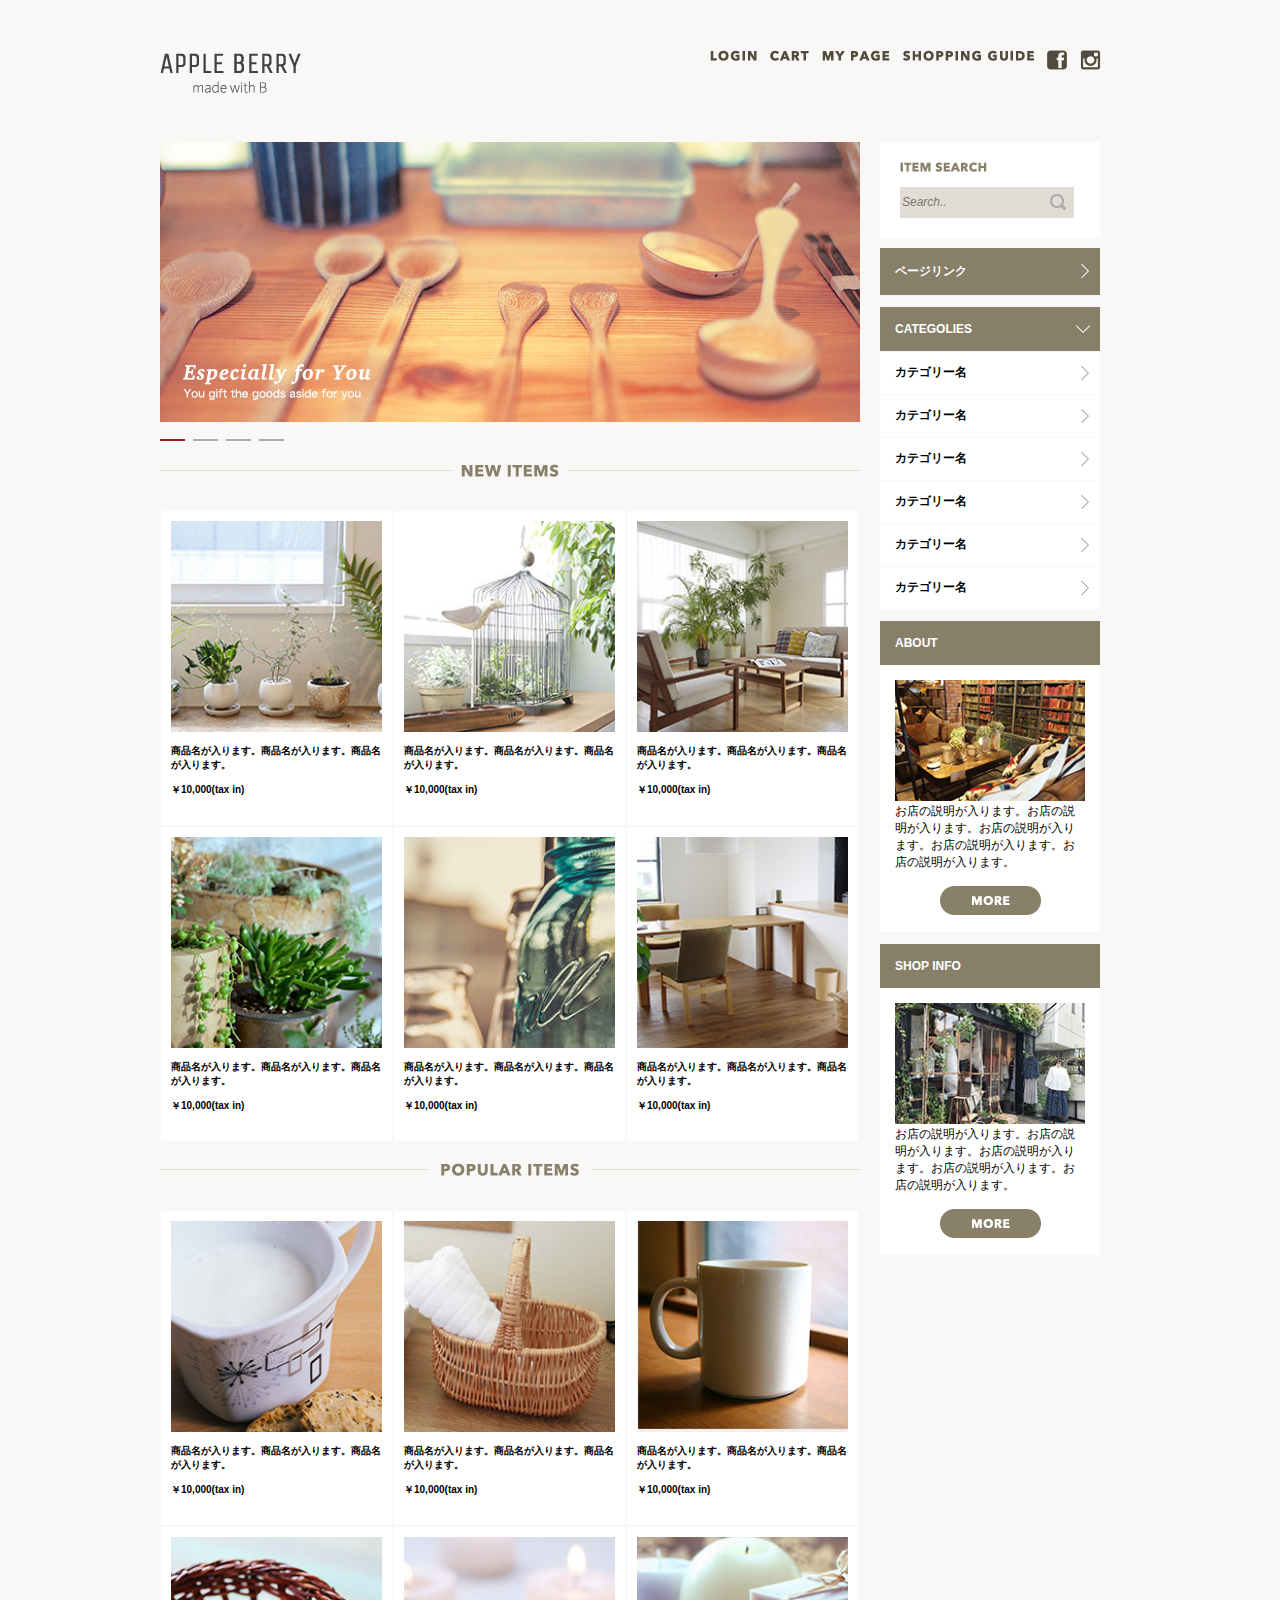
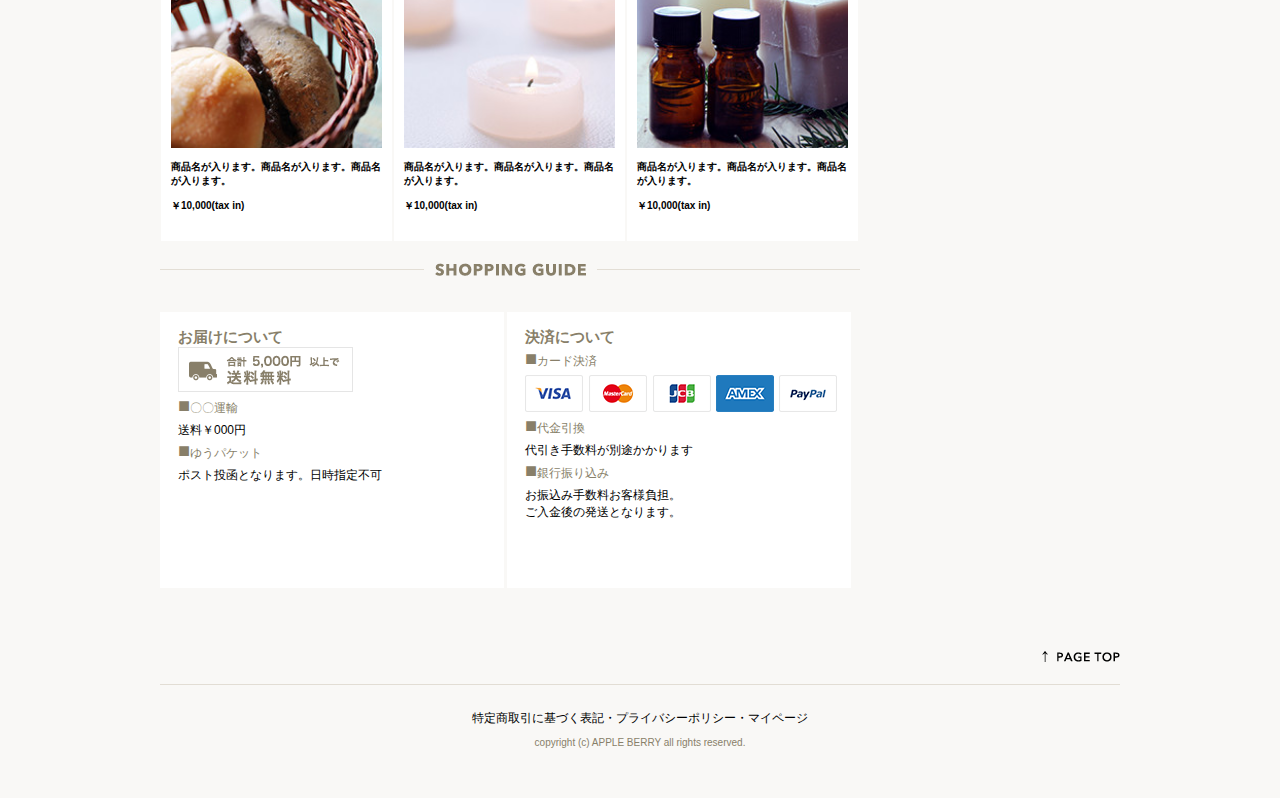
<file: index.html>
<!DOCTYPE html>
<html lang="ja">
<head>

  <!-- Basic Page Needs
  –––––––––––––––––––––––––––––––––––––––––––––––––– -->
  <meta charset="utf-8">
  <title>shopping-site</title>
  <meta name="description" content="">
  <meta name="author" content="">
  
  <!-- Mobile Specific Metas
  –––––––––––––––––––––––––––––––––––––––––––––––––– -->
  <meta name="viewport" content="width=device-width, initial-scale=1">
   <!-- CSS
  –––––––––––––––––––––––––––––––––––––––––––––––––– -->
  <link rel="stylesheet" href="css/normalize.css">
  <link rel="stylesheet" href="css/shop.css">
  <!-- Favicon
  –––––––––––––––––––––––––––––––––––––––––––––––––– -->
  <link rel="icon" type="image/png" href="images/favicon.png">
  
  <!-- Owl Carousel CSS -->
        <link rel="stylesheet" href="owlcarousel/assets/owl.carousel.min.css">
        <link rel="stylesheet" href="owlcarousel/assets/owl.theme.default.min.css">
        <!-- jQuery -->
        <script type="text/javascript" src="https://ajax.googleapis.com/ajax/libs/jquery/1.10.2/jquery.min.js"></script>
        <!-- Owl Carousel JS -->
        <script src="owlcarousel/owl.carousel.min.js"></script>
        <!-- Owl Carouselを動作させるために追加 -->
        <script src="shop-carousel.js"></script>
         <script src="hamburger.js"></script>
</head>

<body>

   <header>
        <div id="header_in" class="clearfix">
            
          <div id="pc_logo">
                       <h1>
                           <a href="index.html"><img class="u-max-full-width" src="images/top/logo.png" alt="APPLE BERRY" srcset="images/top/logo@2x.png 2x" /></a>
                    </h1>
          </div><!-- pc_logo -->
          
          <div id="pc_navi">
                        <ul class="pc_navi_li">
                          <li class="navi_login"><a href="#"><img class="u-max-full-width" src="images/top/menu_login.png" alt="login" /></a></li>
                          <li class="navi_cart"><a href="#"><img class="u-max-full-width" src="images/top/menu_cart.png" alt="cart" /></a></li>
                          <li class="navi_my_page"><a href="#"><img class="u-max-full-width" src="images/top/menu_mypage.png" alt="mypage" /></a></li>
                          <li class="guide"><a href="#"><img class="u-max-full-width" src="images/top/menu_guide.png" alt="guide" /></a></li>
                          <li id="fb" class="facebook"><a href="#"><img class="u-max-full-width" src="images/top/facebook.png" alt="facebook" /></a></li>
                          <li id="it" class="insta"><a href="#"><img class="u-max-full-width" src="images/top/insta.png" alt="insta" /></a></li>
                        </ul>
                      </div><!--/pc_navi-->
                    
         <div id="sp_logo">
                  <div id="slogo">
                      <h1>  
                     <a href="#"><img id="sp_navi_btn" class="u-max-full-width" src="images/top/logo.png" alt="logo" srcset="images/top/logo@2x.png 2x" /></a>
                     </h1>
                   </div>                                      

                        <ul id="sp_navi" class="clearfix">
                          <li><a href="#"><img  class="u-max-full-width" src="images/top_sp/fb.png" alt="fb" srcset="images/top_sp/fb@2x.png 2x" /></a></li>
                          <li><a href="#"><img  class="u-max-full-width" src="images/top_sp/insta.png" alt="insta" srcset="images/top-sp/insta@2x.png 2x" /></a></li>
                          <li id="menu_icon"><a href="#"><img class="u-max-full-width" src="images/top_sp/menu_icon.png" alt="menu_icon" srcset="images/top-sp/menu_icon@2x.png 2x" /></a></li>
                        </ul>
                    
                      
                                <ul id="sp_navi_li">
                                  <li class="navi_login"><a href="#"><img class="u-max-full-width" src="images/top/menu_login.png" alt="login" /></a></li>
                                  <li class="navi_cart"><a href="#"><img class="u-max-full-width" src="images/top/menu_cart.png" alt="cart" /></a></li>
                                  <li class="navi_my_page"><a href="#"><img class="u-max-full-width" src="images/top/menu_mypage.png" alt="mypage" /></a></li>
                                  <li class="guide"><a href="#"><img class="u-max-full-width" src="images/top/menu_guide.png" alt="guide" /></a></li>
                                </ul>
          
                            </div><!-- /sp_logo-->
                            
                      
                      
        </div><!--#header_in--> 
        
   </header>
   
   
   
   
 <div id="one" class="clearfix">
 <div id="main">
                       <div class="owl-carousel owl-theme">
                                  <div><img  class="u-max-full-width" src="images/top/ca_banner.jpg" alt="ca_banner" /></div>
                                  <div><img  class="u-max-full-width" src="images/top/ca_banner.jpg" alt="ca_banner" /></div>
                                  <div><img  class="u-max-full-width" src="images/top/ca_banner.jpg" alt="ca_banner" /></div>
                                  <div><img  class="u-max-full-width" src="images/top/ca_banner.jpg" alt="ca_banner" /></div>
                        </div><!--owl-carousel owl-theme -->
                        
                        <div id="title_ni" class="title">
                          <div><img id="newitems" class="u-max-full-width" src="images/top/title_newitems.png" alt="newitems" /></div>
                        </div><!-- title_ni-->
                        
                        <div id="s_title_ni" class="title">
                          <div><img  class="u-max-full-width" src="images/top_sp/title_new_item.png" alt="logo" srcset="images/top_sp/title_new_item@2x.png 2x" /></div>
                        </div><!-- s_title_ni-->
                        
                        
                        
                        
<div id ="new_items" class="items">    
   <ul class="clearfix">
     <li><a href="#"><img  class="u-max-full-width item" src="images/top/item_01.jpg" alt="item_01"/></a><p>商品名が入ります。商品名が入ります。商品名が入ります。<br><br>￥10,000(tax in)</p></li>
     
     <li><a href="#"><img  class="u-max-full-width item" src="images/top/item_02.jpg" alt="item_02"/></a><p>商品名が入ります。商品名が入ります。商品名が入ります。<br><br>￥10,000(tax in)</p></li>
     
     <li><a href="#"><img  class="u-max-full-width item" src="images/top/item_03.jpg" alt="item_03"/></a><p>商品名が入ります。商品名が入ります。商品名が入ります。<br><br>￥10,000(tax in)</p></li>
     
     <li><a href="#"><img  class="u-max-full-width item" src="images/top/item_04.jpg" alt="item_04"/></a><p>商品名が入ります。商品名が入ります。商品名が入ります。<br><br>￥10,000(tax in)</p></li>
     
     <li><a href="#"><img  class="u-max-full-width item" src="images/top/item_05.jpg" alt="item_05"/></a><p>商品名が入ります。商品名が入ります。商品名が入ります。<br><br>￥10,000(tax in)</p></li>
     
     <li><a href="#"><img  class="u-max-full-width item" src="images/top/item_06.jpg" alt="item_06"/></a><p>商品名が入ります。商品名が入ります。商品名が入ります。<br><br>￥10,000(tax in)</p></li>
   </ul>
 </div><!-- #new_items .items -->
                         
                        <div id="title_pi" class="title">
                          <div><img id="popularitems" class="u-max-full-width" src="images/top/title_popular.png" alt="popularitems" /></div>
                        </div><!-- title_pi-->
                        
                        <div id="s_title_pi" class="title">
                          <div><img  class="u-max-full-width" src="images/top_sp/title_popular.png" alt="logo" srcset="images/top_sp/title_popular@2x.png 2x" /></div>
                        </div><!-- s_title_pi-->
                                       
                        <div  class="items">    
                           <ul class="clearfix">
                             <li><a href="#"><img class="u-max-full-width item" src="images/top/item_07.jpg" alt="item_07"/></a><p>商品名が入ります。商品名が入ります。商品名が入ります。<br><br>￥10,000(tax in)</p></li>
                             
                             <li><a href="#"><img class="u-max-full-width item" src="images/top/item_08.jpg" alt="item_08"/></a><p>商品名が入ります。商品名が入ります。商品名が入ります。<br><br>￥10,000(tax in)</p></li>
                             
                             <li><a href="#"><img class="u-max-full-width item" src="images/top/item_09.jpg" alt="item_09"/></a><p>商品名が入ります。商品名が入ります。商品名が入ります。<br><br>￥10,000(tax in)</p></li>
                             
                             <li><a href="#"><img class="u-max-full-width item" src="images/top/item_10.jpg" alt="item_10"/></a><p>商品名が入ります。商品名が入ります。商品名が入ります。<br><br>￥10,000(tax in)</p></li>
                             
                             <li><a href="#"><img class="u-max-full-width item" src="images/top/item_11.jpg" alt="item_11"/></a><p>商品名が入ります。商品名が入ります。商品名が入ります。<br><br>￥10,000(tax in)</p></li>
                             
                             <li><a href="#"><img class="u-max-full-width item" src="images/top/item_12.jpg" alt="item_12"/></a><p>商品名が入ります。商品名が入ります。商品名が入ります。<br><br>￥10,000(tax in)</p></li>
                           </ul>
                         </div><!-- #popularitems .items -->
                         
                         <div id="title_sg" class="title">
                          <div><img id="shopping-guide" class="u-max-full-width" src="images/top/title_guide.png" alt="shopping-guide" /></div>
                        </div><!-- title_sg-->
                        
                        <div id="s_title_sg" class="title">
                          <div><img  class="u-max-full-width" src="images/top_sp/title_guide.png" alt="logo" srcset="images/top_sp/title_guide@2x.png 2x" /></div>
                        </div><!-- s_title_pi-->
                                       
        <div class="sg">    
           <ul class="clearfix">
               <li class="otodoke">
                 <h2>お届けについて</h2>
                 <img id="car" class="u-max-full-width" src="images/top/otodoke_banner.png" alt="otodoke_banner"/>
                 
                 <p class="pt"><span class="square">■</span>〇〇運輸</p>
                 <p>送料￥000円</p>
                 <p class="pt"><span class="square">■</span>ゆうパケット</p>
                 <p>ポスト投函となります。日時指定不可</p>
                 </li>
                 
               <li class="kessai">
                   <h2>決済について</h2>
                   <p class="pt"><span class="square">■</span>カード決済</p>
                 <img class="u-max-full-width" src="images/top/cards.png" alt="cards"/>
                 <p class="pt"><span class="square">■</span>代金引換</p>
                 <p>代引き手数料が別途かかります</p>
                
                 <p class="pt"><span class="square">■</span>銀行振り込み<p>
                 <p>お振込み手数料お客様負担。<br>ご入金後の発送となります。</p>
                 </li>
           </ul>
         </div><!--.sg-->
 </div><!--#main-->
         
         
          <div id="pc_sidebar">
                          
                        <div id="search">
                            <img class="u-max-full-width" src="images/top/itemserch.png" alt="itemsearch"/>
                            
                            <form action="xxx.php" method="post">
                                <input type="search" name="q" placeholder="Search..">
                            </form>
                        </div><!-- #search -->

                        <div id="plink">
                            <a href="#">ページリンク</a>
                        </div>
                        
                        <div id="cgs">
                            <p>CATEGOLIES</p>
                        </div>
                             
                        <div class="cate">
                            <a href="list.html">カテゴリー名</a>
                            </div>
                        
                        
                            <div class="cate">
                            <a href="#">カテゴリー名</a>
                            </div>
                        
                        
                            <div class="cate">
                            <a href="#">カテゴリー名</a>
                            </div>
                      
                       
                            <div class="cate">
                            <a href="#">カテゴリー名</a>
                            </div>
                        
                       
                            <div class="cate">
                            <a href="#">カテゴリー名</a>
                            </div>
                         
                            <div class="cate">
                            <a href="#">カテゴリー名</a>
                            </div>
                        
                           
                            
                                        <div id="ab">
                                        <p>ABOUT</p>
                                        </div>
                            
                            <div id="about" class="clearfix">
                            <div id="ab_imag"><img class="u-max-full-width" src="images/top/about_img.jpg" alt="about_img"/></div>
                            
                            <div id="come"><p>お店の説明が入ります。お店の説明が入ります。お店の説明が入ります。お店の説明が入ります。お店の説明が入ります。</p>
                            <div id="more_1"><a href="#"><img class="u-max-full-width" src="images/top/more_btn.png" alt="more_btn"/></a>
                            </div>
                            </div>
                            </div>
                        
                        
                                       <div id="sinfo">
                                        <p>SHOP INFO</p>
                                        </div>
                            
                            <div id="s_info" class="clearfix">
                           <div id="info_imag"><img class="u-max-full-width" src="images/top/shopinfo_img.jpg" alt="shop_info"/></div>
                            <div id="comm"><p>お店の説明が入ります。お店の説明が入ります。お店の説明が入ります。お店の説明が入ります。お店の説明が入ります。</p>
                            <div id="more_2"><a href="#"><img class="u-max-full-width" src="images/top/more_btn.png" alt="more_btn"/></a>
                            </div>
                            </div>
                            </div>
                        
                          
                </div><!-- #pc_sidebar -->
                </div><!-- #one -->
                
 <footer>
                          <div class="f_ctr">
                              
                                    <div id="ptop"><a href="#"><img id="pagetop" class="u-max-full-width" src="images/top/pagetop.png" alt="pagetop"/></a></div>          
                                              
                                    <div id="fnavi" class="clearfix">
                                      <a href="#">特定商取引に基づく表記</a>・<a href="#">プライバシーポリシー</a>・<a href="#">マイページ</a>
                                      <p id="rights">copyright (c) APPLE BERRY all rights reserved.</p>
                                    </div><!-- #fnavi -->

                            
                          </div><!-- .f_ctr -->  
      
      
    </footer>
 </body>
</file>
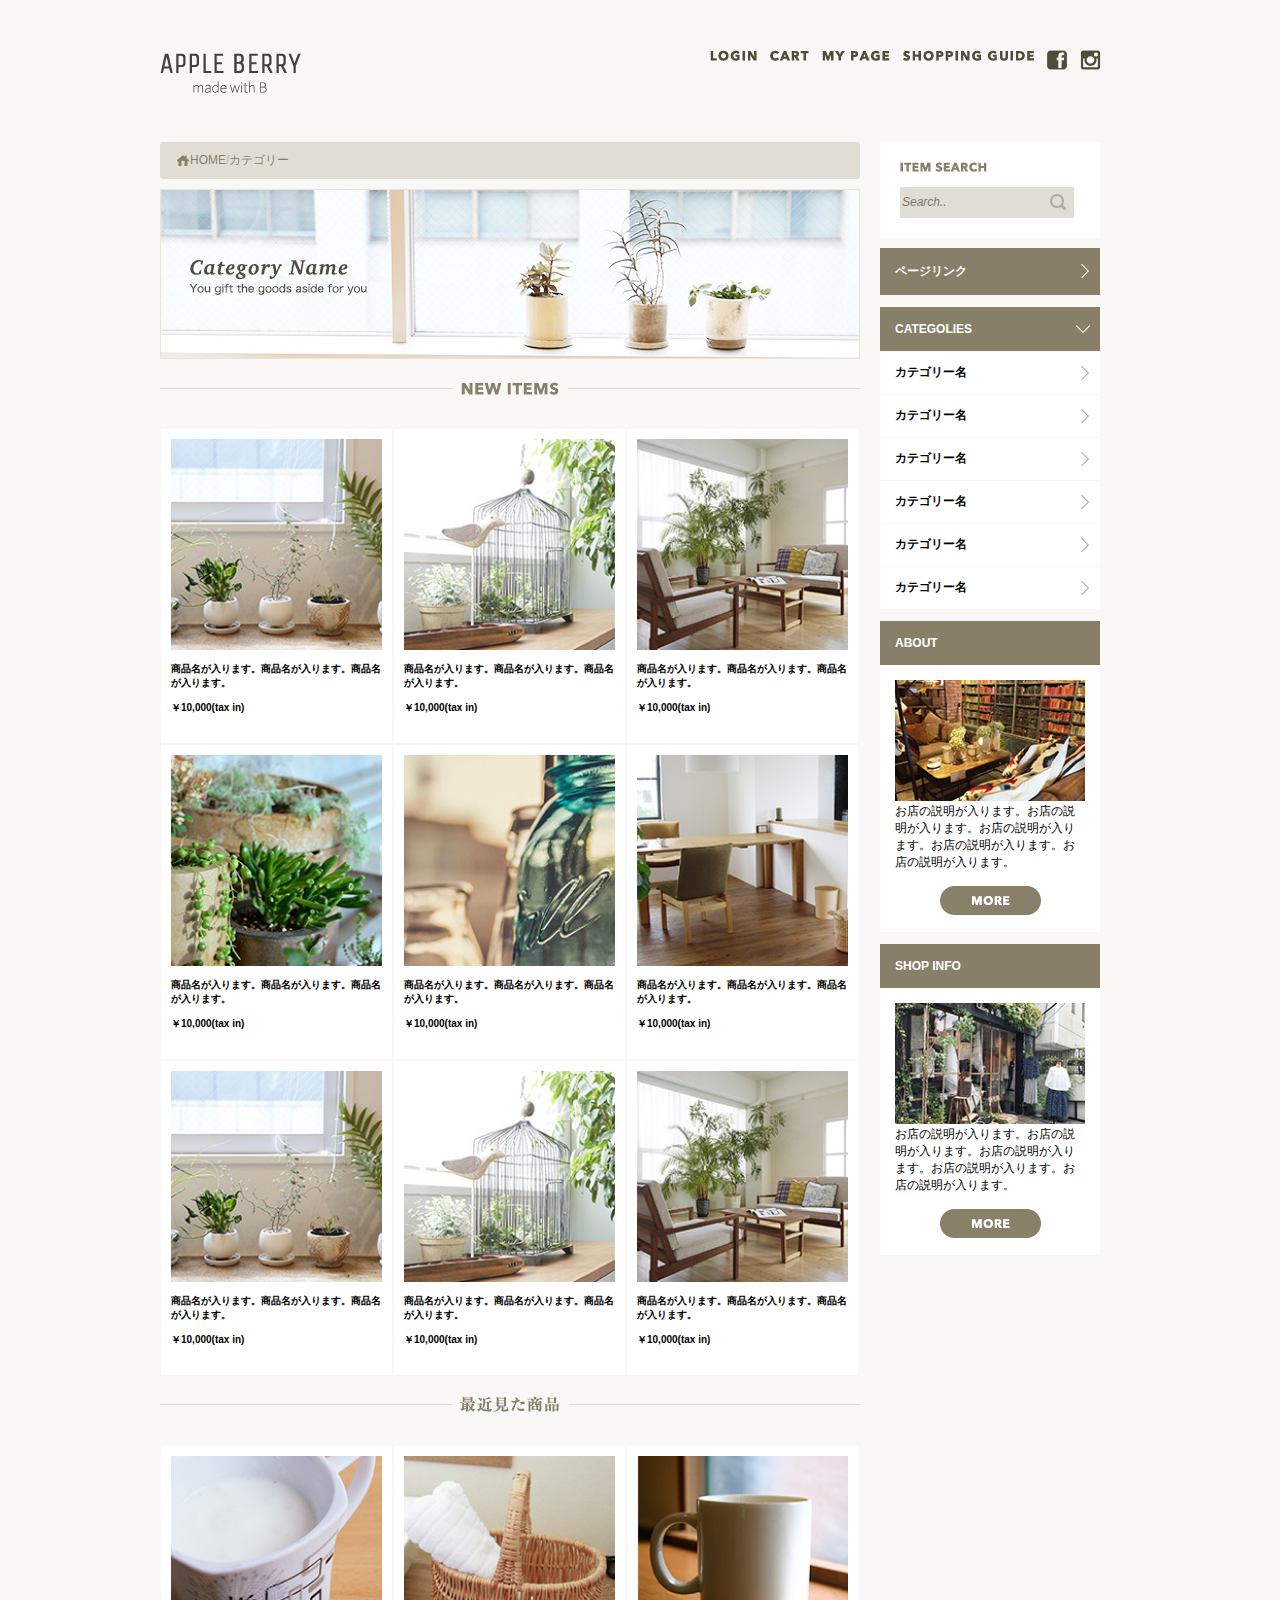
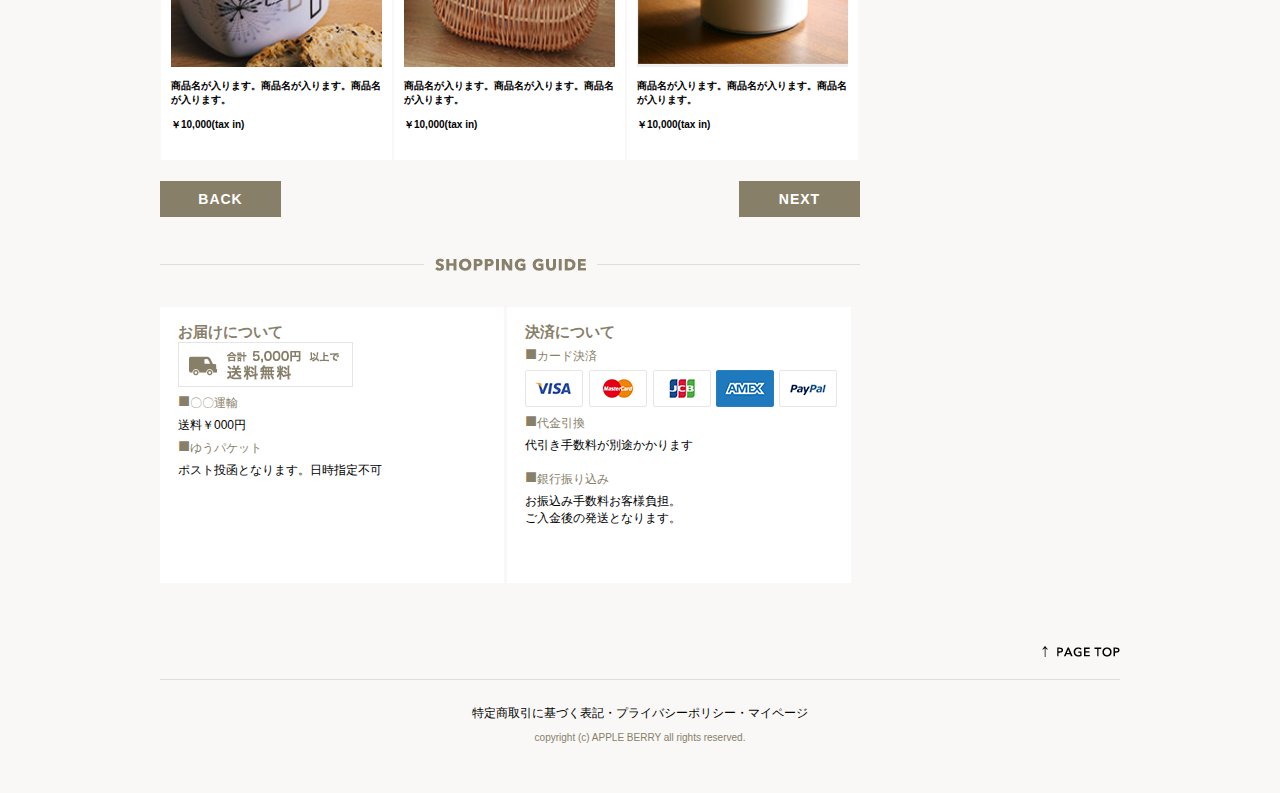
<file: list.html>
<!DOCTYPE html>
<html lang="ja">
<head>

  <!-- Basic Page Needs
  –––––––––––––––––––––––––––––––––––––––––––––––––– -->
  <meta charset="utf-8">
  <title>商品一覧</title>
  <meta name="description" content="">
  <meta name="author" content="">
  
  <!-- Mobile Specific Metas
  –––––––––––––––––––––––––––––––––––––––––––––––––– -->
  <meta name="viewport" content="width=device-width, initial-scale=1">
   <!-- CSS
  –––––––––––––––––––––––––––––––––––––––––––––––––– -->
  <link rel="stylesheet" href="css/normalize.css">
  <link rel="stylesheet" href="css/shop.css">
  <!-- Favicon
  –––––––––––––––––––––––––––––––––––––––––––––––––– -->
  <link rel="icon" type="image/png" href="images/favicon.png">
  
  
</head>

<body>

   <header>
        <div id="header_in" class="clearfix">
            
          <div id="pc_logo">
                       <h1>
                           <a href="index.html"><img class="u-max-full-width" src="images/top/logo.png" alt="APPLE BERRY" srcset="images/top/logo@2x.png 2x" /></a>
                    </h1>
          </div><!-- pc_logo -->
          
          <div id="pc_navi">
                        <ul class="pc_navi_li">
                          <li class="navi_login"><a href="#"><img class="u-max-full-width" src="images/top/menu_login.png" alt="login" /></a></li>
                          <li class="navi_cart"><a href="#"><img class="u-max-full-width" src="images/top/menu_cart.png" alt="cart" /></a></li>
                          <li class="navi_my_page"><a href="#"><img class="u-max-full-width" src="images/top/menu_mypage.png" alt="mypage" /></a></li>
                          <li class="guide"><a href="#"><img class="u-max-full-width" src="images/top/menu_guide.png" alt="guide" /></a></li>
                          <li id="fb" class="facebook"><a href="#"><img class="u-max-full-width" src="images/top/facebook.png" alt="facebook" /></a></li>
                          <li id="it" class="insta"><a href="#"><img class="u-max-full-width" src="images/top/insta.png" alt="insta" /></a></li>
                        </ul>
                      </div><!--/pc_navi-->
                    
         <div id="sp_logo">
                  <div id="slogo">
                      <h1>  
                     <a href="#"><img id="sp_navi_btn" class="u-max-full-width" src="images/top/logo.png" alt="logo" srcset="images/top/logo@2x.png 2x" /></a>
                     </h1>
                   </div>                                      

                        <ul id="sp_navi" class="clearfix">
                          <li><a href="#"><img src="images/top_sp/fb.png" alt="fb" srcset="images/top_sp/fb@2x.png 2x" /></a></li>
                          <li><a href="#"><img src="images/top_sp/insta.png" alt="insta" srcset="images/top-sp/insta@2x.png 2x" /></a></li>
                          <li id="menu_icon"><a href="#"><img src="images/top_sp/menu_icon.png" alt="menu_icon" srcset="images/top-sp/menu_icon@2x.png 2x" /></a></li>
                        </ul>
                    
                      
                                <ul id="sp_navi_li">
                                  <li class="navi_login"><a href="#"><img class="u-max-full-width" src="images/top/menu_login.png" alt="login" /></a></li>
                                  <li class="navi_cart"><a href="#"><img class="u-max-full-width" src="images/top/menu_cart.png" alt="cart" /></a></li>
                                  <li class="navi_my_page"><a href="#"><img class="u-max-full-width" src="images/top/menu_mypage.png" alt="mypage" /></a></li>
                                  <li class="guide"><a href="#"><img class="u-max-full-width" src="images/top/menu_guide.png" alt="guide" /></a></li>
                                </ul>
          
                            </div><!-- /sp_logo-->
                            
                      
                      
        </div><!--#header_in--> 
        
   </header>
   
   
   
   
 <div id="one" class="clearfix">
 <div id="main">
     
     <div class="breadcrumb">
         <a href="#">HOME</a>/<a href="#">カテゴリー</a>
     </div>
                       <div id="cate_image"><img  class="u-max-full-width item" src="images/list/cate_image.jpg" alt="cate_image"/></div>
                       <div id="cate_image_sp"><img  class="u-max-full-width item" src="images/list/cate_image_sp.jpg" alt="cate_image"/></div>
                       
                        <div id="title_ni" class="title">
                          <div><img id="newitems" class="u-max-full-width" src="images/top/title_newitems.png" alt="newitems" /></div>
                        </div><!-- title_ni-->
                        
                        <div id="s_title_ni" class="title">
                          <div><img  class="u-max-full-width" src="images/top_sp/title_new_item.png" alt="logo" srcset="images/top_sp/title_new_item@2x.png 2x" /></div>
                        </div><!-- s_title_ni-->
                        
                        
                        
                        
<div id ="new_items" class="items">    
   <ul class="clearfix">
     <li><a href="products.html"><img  class="u-max-full-width item" src="images/top/item_01.jpg" alt="item_01"/></a><p>商品名が入ります。商品名が入ります。商品名が入ります。<br><br>￥10,000(tax in)</p></li>
     
     <li><a href="#"><img  class="u-max-full-width item" src="images/top/item_02.jpg" alt="item_02"/></a><p>商品名が入ります。商品名が入ります。商品名が入ります。<br><br>￥10,000(tax in)</p></li>
     
     <li><a href="#"><img  class="u-max-full-width item" src="images/top/item_03.jpg" alt="item_03"/></a><p>商品名が入ります。商品名が入ります。商品名が入ります。<br><br>￥10,000(tax in)</p></li>
     
     <li><a href="#"><img  class="u-max-full-width item" src="images/top/item_04.jpg" alt="item_04"/></a><p>商品名が入ります。商品名が入ります。商品名が入ります。<br><br>￥10,000(tax in)</p></li>
     
     <li><a href="#"><img  class="u-max-full-width item" src="images/top/item_05.jpg" alt="item_05"/></a><p>商品名が入ります。商品名が入ります。商品名が入ります。<br><br>￥10,000(tax in)</p></li>
     
     <li><a href="#"><img  class="u-max-full-width item" src="images/top/item_06.jpg" alt="item_06"/></a><p>商品名が入ります。商品名が入ります。商品名が入ります。<br><br>￥10,000(tax in)</p></li>
     
     <li><a href="#"><img  class="u-max-full-width item" src="images/top/item_01.jpg" alt="item_01"/></a><p>商品名が入ります。商品名が入ります。商品名が入ります。<br><br>￥10,000(tax in)</p></li>
     
     <li><a href="#"><img  class="u-max-full-width item" src="images/top/item_02.jpg" alt="item_02"/></a><p>商品名が入ります。商品名が入ります。商品名が入ります。<br><br>￥10,000(tax in)</p></li>
     
     <li><a href="#"><img  class="u-max-full-width item" src="images/top/item_03.jpg" alt="item_03"/></a><p>商品名が入ります。商品名が入ります。商品名が入ります。<br><br>￥10,000(tax in)</p></li>
   </ul>
 </div><!-- #new_items .items -->
 
 
                         <div id="sp_title_recent"><img src="images/list/title_recent_pro.png" alt="最近見た商品" srcset="images/list/title_recent_pro@2x.png 2x"></div>
                        <div id="title_recent" class="title">
                          <div><img id="recent_pro" class="u-max-full-width" src="images/list/recent_pro_pc.png" alt="最近見た商品" /></div>
                        </div><!-- title_recent-->
                        
                        
                                       
                        <div  class="items">    
                           <ul class="clearfix">
                             <li><a href="#"><img class="u-max-full-width item" src="images/top/item_07.jpg" alt="item_07"/></a><p>商品名が入ります。商品名が入ります。商品名が入ります。<br><br>￥10,000(tax in)</p></li>
                             
                             <li><a href="#"><img class="u-max-full-width item" src="images/top/item_08.jpg" alt="item_08"/></a><p>商品名が入ります。商品名が入ります。商品名が入ります。<br><br>￥10,000(tax in)</p></li>
                             
                             <li><a href="#"><img class="u-max-full-width item" src="images/top/item_09.jpg" alt="item_09"/></a><p>商品名が入ります。商品名が入ります。商品名が入ります。<br><br>￥10,000(tax in)</p></li>
                             
                           </ul>
                         </div><!-- #popularitems .items -->
                         
        <div class="pagenavi clearfix">
            <ul>
                <li class="back_btn">
                    <a href="#">BACK</a>
                </li>
                <li class="next_btn">
                    <a href="#">NEXT</a>
                </li>
            </ul>
        </div>      
                         
                         <div id="title_sg" class="title">
                          <div><img id="shopping-guide" class="u-max-full-width" src="images/top/title_guide.png" alt="shopping-guide" /></div>
                        </div><!-- title_sg-->
                        
                        <div id="s_title_sg" class="title">
                          <div><img  class="u-max-full-width" src="images/top_sp/title_guide.png" alt="logo" srcset="images/top_sp/title_guide@2x.png 2x" /></div>
                        </div><!-- s_title_pi-->
                        
                        
                  
                                       
        <div class="sg">    
           <ul class="clearfix">
               <li class="otodoke">
                 <h2>お届けについて</h2>
                 <img id="car" class="u-max-full-width" src="images/top/otodoke_banner.png" alt="otodoke_banner"/>
                 <br>
                 <p class="pt"><span class="square">■</span>〇〇運輸</p>
                 <p>送料￥000円</p>
                 <p class="pt"><span class="square">■</span>ゆうパケット</p>
                 <p>ポスト投函となります。日時指定不可</p>
                 </li>
                 
               <li class="kessai">
                   <h2>決済について</h2>
                   <p class="pt"><span class="square">■</span>カード決済</p>
                 <img class="u-max-full-width" src="images/top/cards.png" alt="cards"/>
                 <p class="pt"><span class="square">■</span>代金引換</p>
                 <p>代引き手数料が別途かかります</p>
                 <br>
                 <p class="pt"><span class="square">■</span>銀行振り込み<p>
                 <p>お振込み手数料お客様負担。<br>ご入金後の発送となります。</p>
                 </li>
           </ul>
         </div><!--.sg-->
 </div><!--#main-->
         
         
          <div id="pc_sidebar">
                          
                        <div id="search">
                            <img class="u-max-full-width" src="images/top/itemserch.png" alt="itemsearch"/>
                            
                            <form action="xxx.php" method="post">
                                <input type="search" name="q" placeholder="Search..">
                            </form>
                        </div><!-- #search -->

                        <div id="plink">
                            <a href="#">ページリンク</a>
                        </div>
                        
                        <div id="cgs">
                            <p>CATEGOLIES</p>
                        </div>
                             
                        <div class="cate">
                            <a href="#">カテゴリー名</a>
                            </div>
                        
                        
                            <div class="cate">
                            <a href="#">カテゴリー名</a>
                            </div>
                        
                        
                            <div class="cate">
                            <a href="#">カテゴリー名</a>
                            </div>
                      
                       
                            <div class="cate">
                            <a href="#">カテゴリー名</a>
                            </div>
                        
                       
                            <div class="cate">
                            <a href="#">カテゴリー名</a>
                            </div>
                         
                            <div class="cate">
                            <a href="#">カテゴリー名</a>
                            </div>
                        
                           
                            
                                        <div id="ab">
                                        <p>ABOUT</p>
                                        </div>
                            
                            <div id="about" class="clearfix">
                            <div id="ab_imag"><img class="u-max-full-width" src="images/top/about_img.jpg" alt="about_img"/></div>
                            
                            <div id="come"><p>お店の説明が入ります。お店の説明が入ります。お店の説明が入ります。お店の説明が入ります。お店の説明が入ります。</p>
                            <div id="more_1"><a href="#"><img class="u-max-full-width" src="images/top/more_btn.png" alt="more_btn"/></a>
                            </div>
                            </div>
                            </div>
                        
                        
                                       <div id="sinfo">
                                        <p>SHOP INFO</p>
                                        </div>
                            
                            <div id="s_info" class="clearfix">
                           <div id="info_imag"><img class="u-max-full-width" src="images/top/shopinfo_img.jpg" alt="shop_info"/></div>
                            <div id="comm"><p>お店の説明が入ります。お店の説明が入ります。お店の説明が入ります。お店の説明が入ります。お店の説明が入ります。</p>
                            <div id="more_2"><a href="#"><img class="u-max-full-width" src="images/top/more_btn.png" alt="more_btn"/></a>
                            </div>
                            </div>
                            </div>
                        
                          
                </div><!-- #pc_sidebar -->
                </div><!-- #one -->
                
 <footer>
                          <div class="f_ctr">
                              
                                    <div id="ptop"><a href="#"><img id="pagetop" class="u-max-full-width" src="images/top/pagetop.png" alt="pagetop"/></a></div>          
                                              
                                    <div id="fnavi" class="clearfix">
                                      <a href="#">特定商取引に基づく表記</a>・<a href="#">プライバシーポリシー</a>・<a href="#">マイページ</a>
                                      <p id="rights">copyright (c) APPLE BERRY all rights reserved.</p>
                                    </div><!-- #fnavi -->

                            
                          </div><!-- .f_ctr -->  
      
      
    </footer>
 </body>
</file>
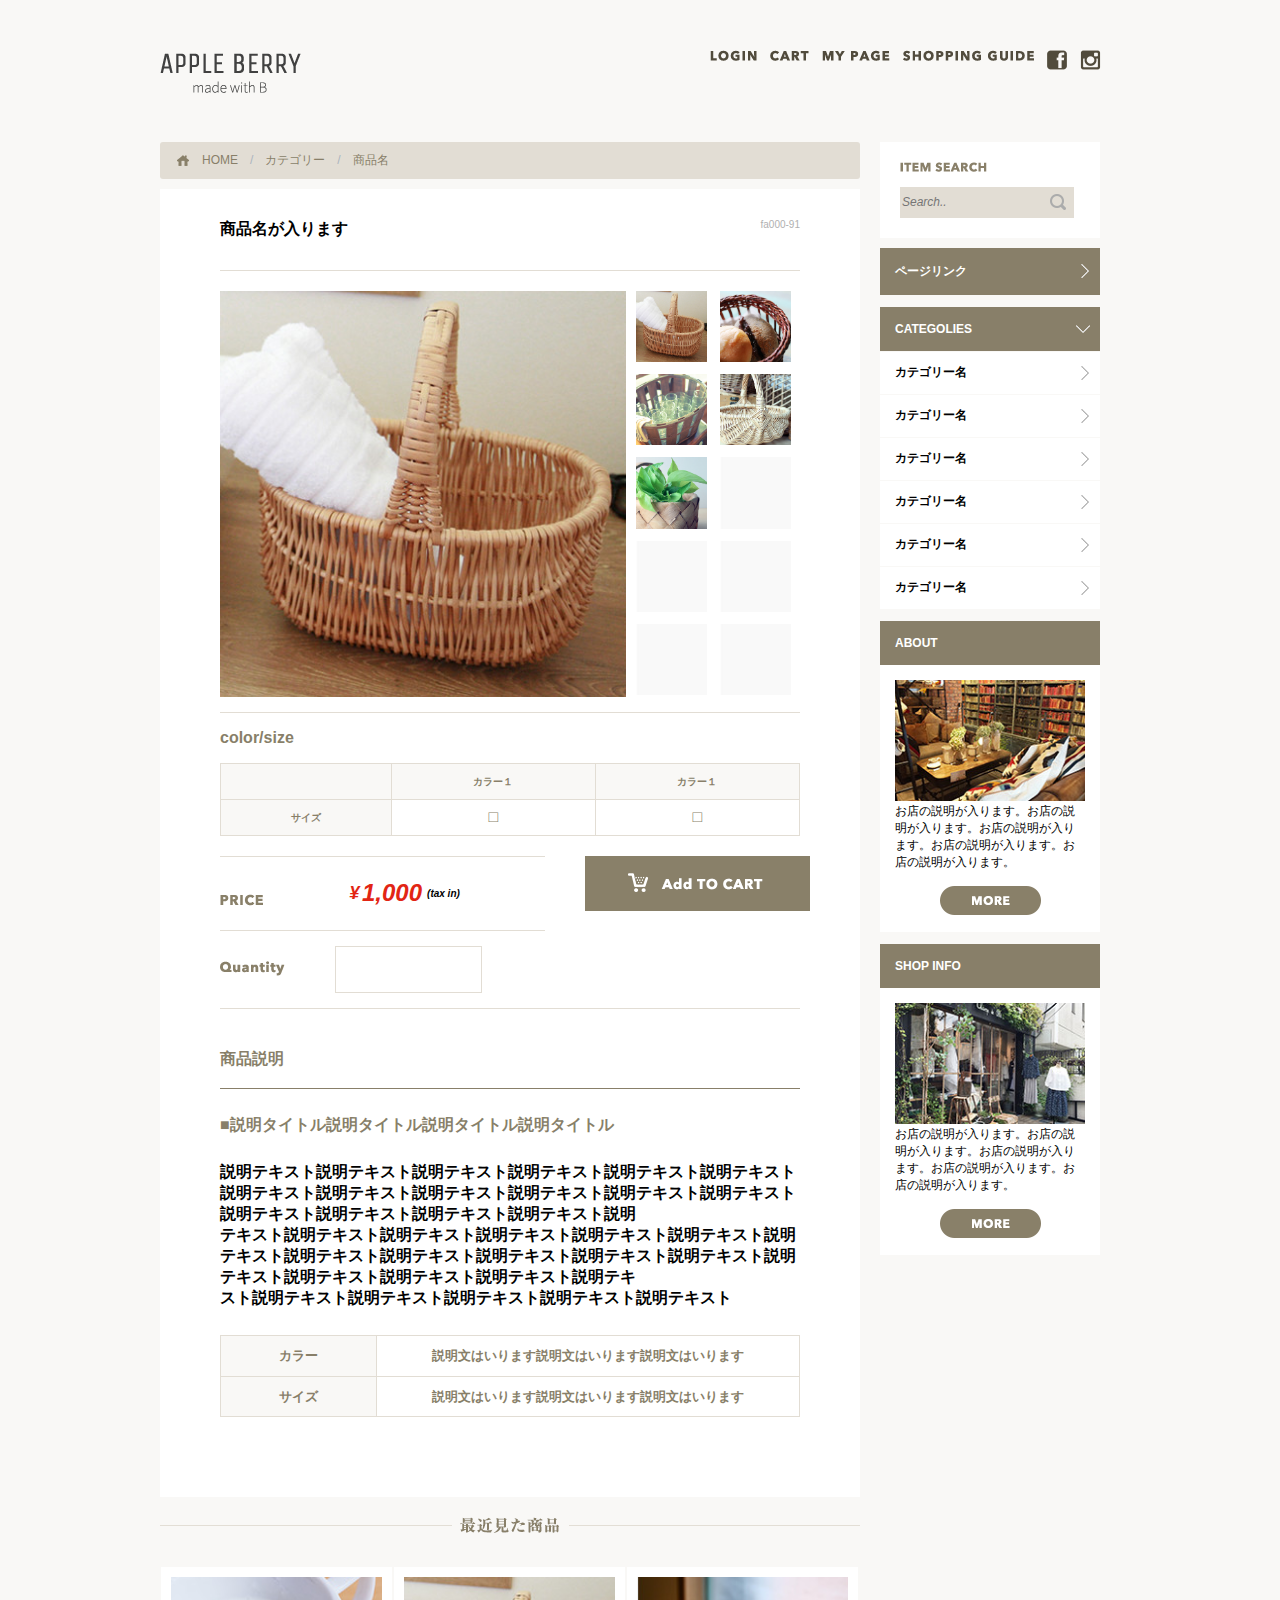
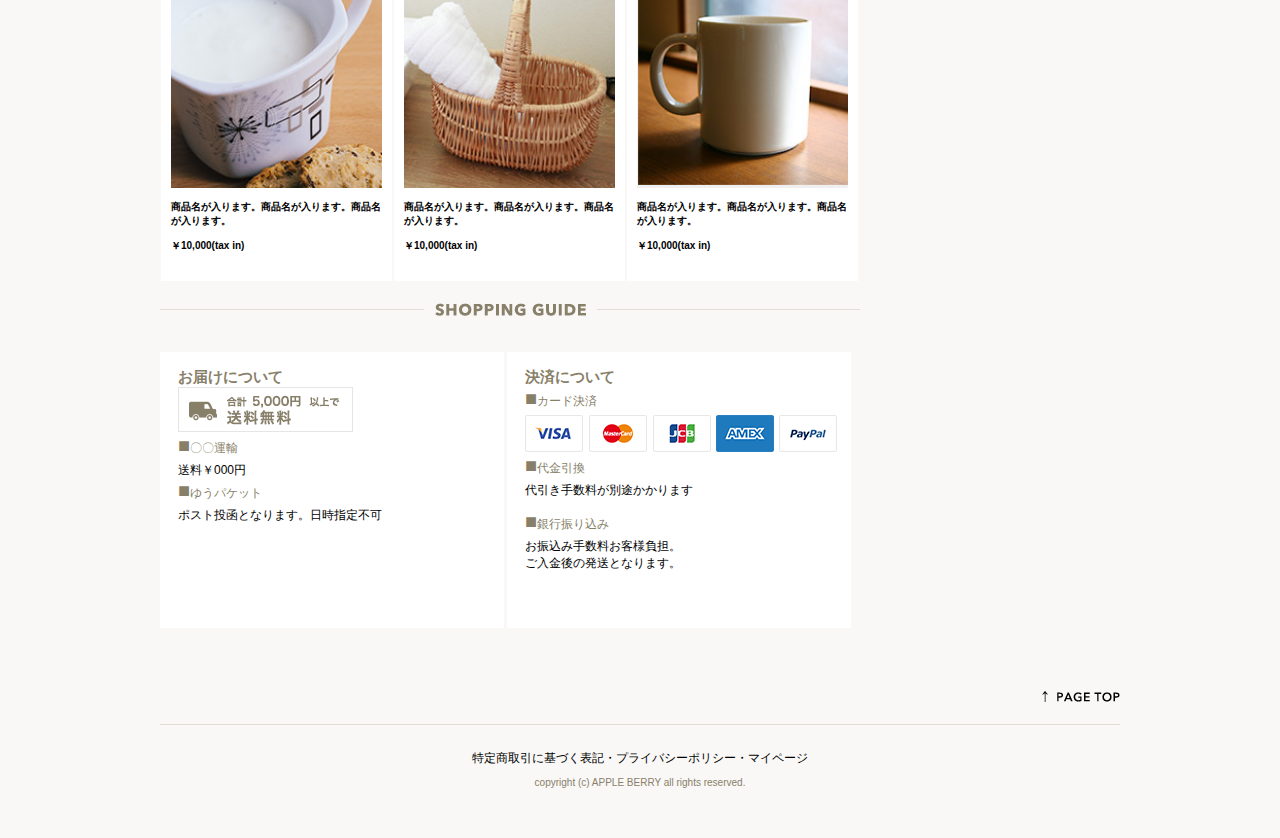
<file: products.html>
<!DOCTYPE html>
<html lang="ja">
<head>

  <!-- Basic Page Needs
  –––––––––––––––––––––––––––––––––––––––––––––––––– -->
  <meta charset="utf-8">
  <title>商品詳細ページ</title>
  <meta name="description" content="">
  <meta name="author" content="">
  
  <!-- Mobile Specific Metas
  –––––––––––––––––––––––––––––––––––––––––––––––––– -->
  <meta name="viewport" content="width=device-width, initial-scale=1">
   <!-- CSS
  –––––––––––––––––––––––––––––––––––––––––––––––––– -->
  <link rel="stylesheet" href="css/normalize.css">
  <link rel="stylesheet" href="css/shop.css">
  <!-- Favicon
  –––––––––––––––––––––––––––––––––––––––––––––––––– -->
  <link rel="icon" type="image/png" href="images/favicon.png">
    <!-- jQuery -->
    <script type="text/javascript" src="https://ajax.googleapis.com/ajax/libs/jquery/1.10.2/jquery.min.js"></script>
  <script src="slide.js"></script>
  
</head>

<body>

   <header>
        <div id="header_in" class="clearfix">
            
          <div id="pc_logo">
                       <h1>
                           <a href="index.html"><img class="u-max-full-width" src="images/top/logo.png" alt="APPLE BERRY" srcset="images/top/logo@2x.png 2x" /></a>
                    </h1>
          </div><!-- pc_logo -->
          
          <div id="pc_navi">
                        <ul class="pc_navi_li">
                          <li class="navi_login"><a href="#"><img class="u-max-full-width" src="images/top/menu_login.png" alt="login" /></a></li>
                          <li class="navi_cart"><a href="#"><img class="u-max-full-width" src="images/top/menu_cart.png" alt="cart" /></a></li>
                          <li class="navi_my_page"><a href="#"><img class="u-max-full-width" src="images/top/menu_mypage.png" alt="mypage" /></a></li>
                          <li class="guide"><a href="#"><img class="u-max-full-width" src="images/top/menu_guide.png" alt="guide" /></a></li>
                          <li id="fb" class="facebook"><a href="#"><img class="u-max-full-width" src="images/top/facebook.png" alt="facebook" /></a></li>
                          <li id="it" class="insta"><a href="#"><img class="u-max-full-width" src="images/top/insta.png" alt="insta" /></a></li>
                        </ul>
                      </div><!--/pc_navi-->
                    
         <div id="sp_logo">
                  <div id="slogo">
                      <h1>  
                     <a href="#"><img id="sp_navi_btn" class="u-max-full-width" src="images/top/logo.png" alt="logo" srcset="images/top/logo@2x.png 2x" /></a>
                     </h1>
                   </div>                                      

                        <ul id="sp_navi" class="clearfix">
                          <li><a href="#"><img src="images/top_sp/fb.png" alt="fb" srcset="images/top_sp/fb@2x.png 2x" /></a></li>
                          <li><a href="#"><img src="images/top_sp/insta.png" alt="insta" srcset="images/top_sp/insta@2x.png 2x" /></a></li>
                          <li id="menu_icon"><a href="#"><img src="images/top_sp/menu_icon.png" alt="menu_icon" srcset="images/top_sp/menu_icon@2x.png 2x" /></a></li>
                        </ul>
                    
                      
                                <ul id="sp_navi_li">
                                  <li class="navi_login"><a href="#"><img class="u-max-full-width" src="images/top/menu_login.png" alt="login" /></a></li>
                                  <li class="navi_cart"><a href="#"><img class="u-max-full-width" src="images/top/menu_cart.png" alt="cart" /></a></li>
                                  <li class="navi_my_page"><a href="#"><img class="u-max-full-width" src="images/top/menu_mypage.png" alt="mypage" /></a></li>
                                  <li class="guide"><a href="#"><img class="u-max-full-width" src="images/top/menu_guide.png" alt="guide" /></a></li>
                                </ul>
          
                            </div><!-- /sp_logo-->
                            
                      
                      
        </div><!--#header_in--> 
        
   </header>
   
   
   
   
 <div id="one" class="clearfix">
    <div id="main">
     
             <div class="breadcrumb">
                 <a href="#">　HOME　</a>/<a href="#">　カテゴリー　</a>/<a href="#">　商品名</a>
             </div>
     
     
    <div id="one_box">
                                                           
                                                               <div class="i_name clearfix">
                                                                    <ul>
                                                                        <li class="name_line">
                                                                            <a href="#">商品名が入ります</a>
                                                                        </li>
                                                                        <li class="i_number">
                                                                            <a href="#">fa000-91</a>
                                                                        </li>
                                                                    </ul>
                                                                </div>


                        <div id="slide_show" class="clearfix">
                                
                                <div id="display_img">
                                <img src="images/products/pro_img_01.jpg" alt="">
                                </div>
            
                                                    <ul id="list_img">
                                                      <li><img src="images/products/pro_img_01.jpg" alt=""></li>
                                                      <li><img src="images/products/pro_img_02.jpg" alt=""></li>
                                                      <li><img src="images/products/pro_img_03.jpg" alt=""></li>
                                                      <li><img src="images/products/pro_img_04.jpg" alt=""></li>
                                                      <li><img src="images/products/pro_img_05.jpg" alt=""></li>
                                                      <li><img src="images/products/gray_pro_img.jpg" alt=""></li>
                                                      <li><img src="images/products/gray_pro_img.jpg" alt=""></li>
                                                      <li><img src="images/products/gray_pro_img.jpg" alt=""></li>
                                                      <li><img src="images/products/gray_pro_img.jpg" alt=""></li>
                                                      <li><img src="images/products/gray_pro_img.jpg" alt=""></li>
                                                    </ul>
                        </div>
                  
                                  <div id="clr-sz">
                                      <p>color/size</p>
                                  </div> 
                  
                  
                  
                                          <div id="table">
                                                  <table class="type08">
                                                               <thead>
                                                                <tr>
                                                                    <th scope="cols"></th>
                                                                    <th scope="cols">カラー１</th>
                                                                    <th scope="cols">カラー１</th>
                                                                </tr>
                                                                </thead>
                                            
                                                                <tbody>
                                                                 <tr>
                                                                  <th scope="row">サイズ</th>
                                                                  <td>□</td>
                                                                  <td>□</td>
                                                                 </tr>
                                                                </tbody>
                                                    </table>  
                                          </div>  
                  
                  
                  
                  
            <div id="stage1" class="clearfix">
                
                            <div id="price">
                                
                             <div id="pr"><img src="images/products/title_price.png" alt=""></div>
                             
                                <div id="nedann"><span id="en">&yen;</span>
                                <p class="senen">1,000</p><span class="tax_in">(tax in)</span></div>
                            
                            </div>
                            
                            
                            <div id="cart_picture">
                            <img src="images/products/add_to_cart.png" alt="">    
                            </div>
              </div>
            
            <div id="stage2">
                          
                          <div id="qua"><img src="images/products/title_quantity.png" alt=""></div>
                          <div id="e_box"></div>
            </div>  
            
            
            <div id="stage3">
                
                     <div id="c_picture">
                            <img src="images/products/add_to_cart.png" alt="">    
                            </div>
                
                
                
                           <p>商品説明</p>
                
            </div>
            
            <div id="stage4">
                
                           <div id="ex_title">
                               <p id="p_title"><span class="square">■</span>説明タイトル説明タイトル説明タイトル説明タイトル</p>
                         </div>
                           
                           
                           <div id="ex_text"><p>説明テキスト説明テキスト説明テキスト説明テキスト説明テキスト説明テキスト説明テキスト説明テキスト説明テキスト説明テキスト説明テキスト説明テキスト説明テキスト説明テキスト説明テキスト説明テキスト説明<br>
                           テキスト説明テキスト説明テキスト説明テキスト説明テキスト説明テキスト説明テキスト説明テキスト説明テキスト説明テキスト説明テキスト説明テキスト説明テキスト説明テキスト説明テキスト説明テキスト説明テキ<br>スト説明テキスト説明テキスト説明テキスト説明テキスト説明テキスト</p></div>
                           
                           
                                       <div id="ex_table">
                                           
                                           <table class="type01">
            
                                                    <tr>
                                                        <th scope="row">カラー</th>
                                                        <td>説明文はいります説明文はいります説明文はいります</td>
                                                    </tr>
                                                
                                                    <tr>
                                                        <th scope="row">サイズ</th>
                                                        <td>説明文はいります説明文はいります説明文はいります</td>
                                                    </tr>
                                                    
                                                </table>
                      
                                       </div>
            </div>
    </div>
                       
                       
                    <div id="sp_title_recent" class="margin_all"><img src="images/list/title_recent_pro.png" alt="最近見た商品" srcset="images/list/title_recent_pro@2x.png 2x"></div>
                        <div id="title_recent" class="title">
                          <div><img id="recent_pro" class="u-max-full-width" src="images/list/recent_pro_pc.png" alt="最近見た商品" /></div>
                        </div><!-- title_recent-->
                        
                        
                                       
                        <div  class="items">    
                           <ul class="clearfix">
                             <li><a href="#"><img class="u-max-full-width item" src="images/top/item_07.jpg" alt="item_07"/></a><p>商品名が入ります。商品名が入ります。商品名が入ります。<br><br>￥10,000(tax in)</p></li>
                             
                             <li><a href="#"><img class="u-max-full-width item" src="images/top/item_08.jpg" alt="item_08"/></a><p>商品名が入ります。商品名が入ります。商品名が入ります。<br><br>￥10,000(tax in)</p></li>
                             
                             <li><a href="#"><img class="u-max-full-width item" src="images/top/item_09.jpg" alt="item_09"/></a><p>商品名が入ります。商品名が入ります。商品名が入ります。<br><br>￥10,000(tax in)</p></li>
                             
                           </ul>
                         </div><!-- #popularitems .items -->
                         
       
                         
                         <div id="title_sg" class="title">
                          <div><img id="shopping-guide" class="u-max-full-width" src="images/top/title_guide.png" alt="shopping-guide" /></div>
                        </div><!-- title_sg-->
                        
                        <div id="s_title_sg" class="title">
                          <div><img  class="u-max-full-width" src="images/top_sp/title_guide.png" alt="logo" srcset="images/top_sp/title_guide@2x.png 2x" /></div>
                        </div><!-- s_title_pi-->
                        
                        
                  
                                       
        <div class="sg">    
           <ul class="clearfix">
               <li class="otodoke">
                 <h2>お届けについて</h2>
                 <img id="car" class="u-max-full-width" src="images/top/otodoke_banner.png" alt="otodoke_banner"/>
                 <br>
                 <p class="pt"><span class="square">■</span>〇〇運輸</p>
                 <p>送料￥000円</p>
                 <p class="pt"><span class="square">■</span>ゆうパケット</p>
                 <p>ポスト投函となります。日時指定不可</p>
                 </li>
                 
               <li class="kessai">
                   <h2>決済について</h2>
                   <p class="pt"><span class="square">■</span>カード決済</p>
                 <img class="u-max-full-width" src="images/top/cards.png" alt="cards"/>
                 <p class="pt"><span class="square">■</span>代金引換</p>
                 <p>代引き手数料が別途かかります</p>
                 <br>
                 <p class="pt"><span class="square">■</span>銀行振り込み<p>
                 <p>お振込み手数料お客様負担。<br>ご入金後の発送となります。</p>
                 </li>
           </ul>
         </div><!--.sg-->
 </div><!--#main-->
         
         
          <div id="pc_sidebar">
                          
                        <div id="search">
                            <img class="u-max-full-width" src="images/top/itemserch.png" alt="itemsearch"/>
                            
                            <form action="xxx.php" method="post">
                                <input type="search" name="q" placeholder="Search..">
                            </form>
                        </div><!-- #search -->

                <div id="plink">
                    <a href="#">ページリンク</a>
                </div>
                        
                        <div id="cgs">
                            <p>CATEGOLIES</p>
                        </div>
                             
                        <div class="cate">
                            <a href="#">カテゴリー名</a>
                            </div>
                        
                        
                            <div class="cate">
                            <a href="#">カテゴリー名</a>
                            </div>
                        
                        
                            <div class="cate">
                            <a href="#">カテゴリー名</a>
                            </div>
                      
                       
                            <div class="cate">
                            <a href="#">カテゴリー名</a>
                            </div>
                        
                       
                            <div class="cate">
                            <a href="#">カテゴリー名</a>
                            </div>
                         
                            <div class="cate">
                            <a href="#">カテゴリー名</a>
                            </div>
                        
                           
                            
                                        <div id="ab">
                                        <p>ABOUT</p>
                                        </div>
                            
                            <div id="about" class="clearfix">
                            <div id="ab_imag"><img class="u-max-full-width" src="images/top/about_img.jpg" alt="about_img"/></div>
                            
                            <div id="come"><p>お店の説明が入ります。お店の説明が入ります。お店の説明が入ります。お店の説明が入ります。お店の説明が入ります。</p>
                            <div id="more_1"><a href="#"><img class="u-max-full-width" src="images/top/more_btn.png" alt="more_btn"/></a>
                            </div>
                            </div>
                            </div>
                        
                        
                                       <div id="sinfo">
                                        <p>SHOP INFO</p>
                                        </div>
                            
                            <div id="s_info" class="clearfix">
                           <div id="info_imag"><img class="u-max-full-width" src="images/top/shopinfo_img.jpg" alt="shop_info"/></div>
                            <div id="comm"><p>お店の説明が入ります。お店の説明が入ります。お店の説明が入ります。お店の説明が入ります。お店の説明が入ります。</p>
                            <div id="more_2"><a href="#"><img class="u-max-full-width" src="images/top/more_btn.png" alt="more_btn"/></a>
                            </div>
                            </div>
                            </div>
                        
                          
                </div><!-- #pc_sidebar -->
                </div><!-- #one -->
                
 <footer>
                          <div class="f_ctr">
                              
                                    <div id="ptop"><a href="#"><img id="pagetop" class="u-max-full-width" src="images/top/pagetop.png" alt="pagetop"/></a></div>          
                                              
                                    <div id="fnavi" class="clearfix">
                                      <a href="#">特定商取引に基づく表記</a>・<a href="#">プライバシーポリシー</a>・<a href="#">マイページ</a>
                                      <p id="rights">copyright (c) APPLE BERRY all rights reserved.</p>
                                    </div><!-- #fnavi -->

                            
                          </div><!-- .f_ctr -->  
      
      
    </footer>
 </body>
</file>
<file: css/shop.css>
@charset "UTF-8";
html {
  font-size: 62.5%; }

body {
  background: #f9f8f6;
  width: 960px;
  margin: 40px auto 0; }
  body header #header_in {
    margin-bottom: 30px; }
    @media (min-width: 601px) {
      body header #header_in #sp_logo {
        display: none; }
      body header #header_in #pc_logo {
        width: 140px;
        float: left; }
        body header #header_in #pc_logo h1 a:hover {
          opacity: 0.7; }
      body header #header_in #pc_navi {
        width: 450px;
        float: right; }
        body header #header_in #pc_navi .pc_navi_li li {
          list-style: none;
          cursol: auto; }
          body header #header_in #pc_navi .pc_navi_li li#fb, body header #header_in #pc_navi .pc_navi_li li#it {
            position: relative; }
          body header #header_in #pc_navi .pc_navi_li li a {
            float: left;
            padding-right: 13px; }
          body header #header_in #pc_navi .pc_navi_li li a:hover {
            opacity: 0.7; } }
  body .clearfix::after {
    content: "";
    clear: both;
    display: block; }
  body #main {
    width: 700px;
    float: left; }
    body #main .title {
      width: 100%;
      padding: 20px 0 20px 0; }
    body #main .items ul.clearfix {
      margin-bottom: 0;
      padding: 0; }
      body #main .items ul.clearfix li {
        width: 49%;
        list-style: none;
        float: left;
        background-color: #fff;
        margin: 1px;
        padding: 10px 10px 18px 10px;
        box-sizing: border-box; }
        body #main .items ul.clearfix li a:hover {
          opacity: 0.7; }
        body #main .items ul.clearfix li .item {
          width: 100%; }
        body #main .items ul.clearfix li p {
          font-weight: bold;
          font-size: 100%; }
    body #main .sg .clearfix {
      padding: 0; }
      body #main .sg .clearfix li {
        width: 44%;
        height: 260px;
        list-style: none;
        float: left;
        background-color: #fff;
        margin: 3px 3px 3px 0;
        padding: 16px 18px 0 18px; }
        body #main .sg .clearfix li #kuruma {
          margin-top: 5px; }
        body #main .sg .clearfix li h2 {
          color: #887f69;
          margin: 0; }
        body #main .sg .clearfix li .square {
          font-size: 20px;
          font-size: 2rem; }
        body #main .sg .clearfix li p {
          margin: 0;
          font-size: 12px;
          font-size: 1.2rem; }
          body #main .sg .clearfix li p.pt {
            color: #887f69;
            margin: 0 0 5px 0; }
        body #main .sg .clearfix li #pay {
          margin-bottom: 1rem; }
  body #pc_sidebar {
    width: 220px;
    float: left;
    margin-left: 20px; }
    body #pc_sidebar #search {
      width: 180px;
      background-color: #fff;
      padding: 20px; }
      body #pc_sidebar #search input {
        width: 170px;
        height: 29px;
        background-color: #e2ddd4;
        font-style: oblique;
        font-size: 12px;
        font-size: 1.2rem;
        background-image: url("../images/top/search_icon.png");
        background-repeat: no-repeat;
        background-position: 95% 50%;
        border: 0; }
      body #pc_sidebar #search img {
        padding-bottom: 13px; }
    body #pc_sidebar #plink {
      width: 220px;
      margin-top: 10px; }
      body #pc_sidebar #plink a {
        padding: 15px;
        width: 190px;
        background-color: #887f69;
        color: #fff;
        text-decoration: none;
        font-size: 12px;
        font-size: 1.2rem;
        font-weight: bold;
        display: block;
        background-image: url("../images/top/next_icon.png");
        background-repeat: no-repeat;
        background-position: 95% 50%; }
      body #pc_sidebar #plink a:hover {
        opacity: 0.7; }
    body #pc_sidebar #cgs {
      width: 220px;
      margin-top: 10px; }
      body #pc_sidebar #cgs p {
        width: 190px;
        background-color: #887f69;
        color: #fff;
        text-decoration: none;
        font-size: 12px;
        font-size: 1.2rem;
        font-weight: bold;
        background-image: url("../images/top/down_icon.png");
        background-repeat: no-repeat;
        background-position: 95% 50%;
        padding: 15px;
        margin-bottom: 0; }
    body #pc_sidebar div.cate {
      width: 220px;
      margin-top: 1px; }
      body #pc_sidebar div.cate a {
        display: block;
        font-size: 12px;
        font-size: 1.2rem;
        font-weight: bold;
        text-aligh: left;
        background-color: #fff;
        color: #000;
        text-decoration: none;
        padding: 12px 0 13px 15px;
        background-image: url(../images/top/next_icon_gray.png);
        background-repeat: no-repeat;
        background-position: 95% 50%; }
      body #pc_sidebar div.cate a:hover {
        background-color: #e2ddd4; }
    body #pc_sidebar #ab {
      width: 220px;
      margin: 10px 0 0 0; }
      body #pc_sidebar #ab p {
        width: 205px;
        padding: 15px 0 15px 15px;
        margin-bottom: 0;
        background-color: #887f69;
        color: #fff;
        text-decoration: none;
        font-size: 12px;
        font-size: 1.2rem;
        font-weight: bold; }
    body #pc_sidebar #about {
      padding: 15px;
      background-color: #fff; }
      body #pc_sidebar #about p {
        font-size: 12px;
        font-size: 1.2rem;
        margin: 0 0 5px 0; }
      body #pc_sidebar #about #ab_imag img {
        width: 100%; }
      body #pc_sidebar #about #more_1 {
        text-align: center;
        margin-top: 15px; }
        body #pc_sidebar #about #more_1 a:hover {
          opacity: 0.7; }
    body #pc_sidebar #sinfo {
      width: 220px;
      margin: 10px 0 0 0; }
      body #pc_sidebar #sinfo p {
        width: 205px;
        background-color: #887f69;
        padding: 15px 0 15px 15px;
        margin-bottom: 0;
        color: #fff;
        text-decoration: none;
        font-size: 12px;
        font-size: 1.2rem;
        font-weight: bold; }
    body #pc_sidebar #s_info {
      padding: 15px;
      background-color: #fff; }
      body #pc_sidebar #s_info p {
        font-size: 12px;
        font-size: 1.2rem;
        margin: 0 0 5px 0; }
      body #pc_sidebar #s_info #info_imag img {
        width: 100%; }
      body #pc_sidebar #s_info #more_2 {
        text-align: center;
        margin-top: 15px; }
        body #pc_sidebar #s_info #more_2 a:hover {
          opacity: 0.7; }
  body .clearfix:after {
    /*floatの解除、ここがポイント*/
    display: block;
    clear: both;
    height: 0px;
    visibility: hidden;
    content: ""; }
  body .f_ctr {
    width: 100%; }
    body .f_ctr #ptop {
      border-bottom: 1px solid #e2ddd4;
      padding-top: 50px;
      padding-bottom: 20px;
      text-align: right; }
      body .f_ctr #ptop a:hover {
        opacity: 0.7; }
    body .f_ctr #fnavi {
      text-align: center;
      font-size: 12px;
      font-size: 1.2rem;
      padding-top: 25px; }
      body .f_ctr #fnavi a {
        text-decoration: none;
        color: #000; }
      body .f_ctr #fnavi #rights {
        color: #887f69;
        font-size: 10px;
        font-size: 1rem;
        padding-bottom: 40px; }

@media (max-width: 600px) {
  #pc_logo {
    display: none; }

  #pc_navi {
    display: none; }

  #title_ni {
    display: none; }

  #title_pi {
    display: none; }

  #title_sg {
    display: none; }

  #cate_image {
    display: none; }

  #title_recent {
    display: none; }

  body {
    width: 100%; }
    body #main {
      width: 100%; }

  #one {
    width: 100%;
    margin: 0 auto;
    padding: 0 20px;
    box-sizing: border-box; }

  img {
    max-width: 100%; }

  .breadcrumb {
    background-color: #e2ddd4;
    padding: 10px 10px 10px 30px;
    font-size: 12px;
    font-size: 1.2rem;
    background-image: url("../images/list/home_icon.png");
    background-repeat: no-repeat;
    background-position: 10px 12px;
    margin-bottom: 10px;
    border-radius: 3px;
    font-size: 1.2rem;
    color: #abb4bf; }
    .breadcrumb a {
      text-decoration: none;
      color: #887f69; }
    .breadcrumb a:hover {
      opacity: 0.7; }

  #sp_logo #slogo {
    width: 200px;
    margin: 0 auto;
    text-align: center; }
    #sp_logo #slogo h1 {
      width: 100%; }
      #sp_logo #slogo h1 a:hover {
        opacity: 0.7; }
  #sp_logo #sp_navi {
    list-style: none;
    width: 200px;
    margin: 0 auto; }
    #sp_logo #sp_navi li {
      float: left;
      box-sizing: border-box;
      padding: 10px; }
      #sp_logo #sp_navi li a:hover {
        opacity: 0.7; }
      #sp_logo #sp_navi li img {
        width: 40px; }
  #sp_logo #sp_navi_li {
    position: relative;
    z-index: 100;
    margin: 0;
    padding: 5px 0;
    width: 100%;
    background-color: #42e2f4;
    display: none; }
    #sp_logo #sp_navi_li li {
      list-style: none;
      margin: 10px;
      border-bottom: 1px solid white;
      padding: 3px 3px 10px 3px; }
      #sp_logo #sp_navi_li li a {
        display: block; }

  #one #main .owl-carousel {
    width: 100%; }

  #s_title_ni {
    text-align: center;
    padding: 10px 0; }

  #s_title_pi {
    text-align: center;
    padding: 10px 0; }

  #s_title_sg {
    text-align: center;
    padding: 10px 0; }

  .items {
    width: 100%; }
    .items ul.clearfix li {
      width: 49%;
      list-style: none;
      float: left;
      background-color: #fff; }
      .items ul.clearfix li a:hover {
        opacity: 0.7; }

  body #main .sg .clearfix li {
    width: 100%;
    padding: 20px 20px;
    box-sizing: border-box;
    height: auto;
    margin: 3px 0 10px 0; }

  body #one #pc_sidebar {
    width: 90%;
    margin: 0 5%; }
    body #one #pc_sidebar #search {
      width: 100%;
      padding: 20px 20px;
      box-sizing: border-box; }
      body #one #pc_sidebar #search input {
        width: 100%; }
    body #one #pc_sidebar #plink {
      width: 100%; }
      body #one #pc_sidebar #plink a {
        width: 100%;
        padding: 15px;
        box-sizing: border-box; }
    body #one #pc_sidebar #cgs {
      width: 100%; }
      body #one #pc_sidebar #cgs p {
        width: 100%;
        padding: 15px;
        box-sizing: border-box; }
    body #one #pc_sidebar .cate {
      width: 100%; }
    body #one #pc_sidebar #ab {
      width: 100%; }
      body #one #pc_sidebar #ab p {
        width: 100%;
        padding: 15px;
        box-sizing: border-box; }
    body #one #pc_sidebar #about {
      padding: 15px; }
      body #one #pc_sidebar #about #ab_imag {
        float: left;
        width: 48%; }
      body #one #pc_sidebar #about #come {
        width: 48%;
        float: right; }
        body #one #pc_sidebar #about #come #more_1 {
          text-align: left; }
          body #one #pc_sidebar #about #come #more_1 a:hover {
            opacity: 0.7; }
    body #one #pc_sidebar #sinfo {
      width: 100%; }
      body #one #pc_sidebar #sinfo p {
        width: 100%;
        padding: 15px;
        box-sizing: border-box; }
    body #one #pc_sidebar #s_info {
      padding: 15px; }
      body #one #pc_sidebar #s_info #info_imag {
        float: left;
        width: 48%; }
      body #one #pc_sidebar #s_info #comm {
        width: 48%;
        float: right; }
        body #one #pc_sidebar #s_info #comm #more_2 {
          text-align: left; }
          body #one #pc_sidebar #s_info #comm #more_2 a:hover {
            opacity: 0.7; }

  body .f_ctr #ptop {
    text-align: center; }

  #fnavi a {
    text-decoration: none;
    color: #000; }

  #sp_title_recent {
    text-align: center;
    padding: 10px 0; } }
@media (min-width: 601px) {
  #one #main #s_title_ni {
    display: none; }

  #s_title_pi {
    display: none; }

  #s_title_sg {
    display: none; }

  #sp_title_recent {
    display: none; }

  body #main .items ul.clearfix li {
    width: 33%; }

  .breadcrumb {
    width: 660px;
    background-color: #e2ddd4;
    padding: 10px 10px 10px 30px;
    font-size: 12px;
    font-size: 1.2rem;
    background-image: url("../images/list/home_icon.png");
    background-repeat: no-repeat;
    background-position: 17px 13px;
    margin-bottom: 10px;
    border-radius: 3px;
    font-size: 1.2rem;
    color: #abb4bf; }
    .breadcrumb a {
      text-decoration: none;
      color: #887f69; }
    .breadcrumb a:hover {
      opacity: 0.7; }

  #cate_image_sp {
    display: none; } }
#main .pagenavi {
  margin: 20px 0;
  width: 100%; }
  #main .pagenavi ul {
    margin: 0;
    padding: 0; }
  #main .pagenavi li {
    list-style: none; }
  #main .pagenavi .back_btn {
    float: left; }
  #main .pagenavi .next_btn {
    float: right; }

#main .pagenavi a {
  display: block;
  background-color: #887f69;
  color: #fff;
  text-decoration: none;
  width: 121px;
  padding: 10px 0;
  text-align: center;
  font-size: 14px;
  font-size: 1.4rem;
  font-weight: bold;
  letter-spacing: 0.1rem; }

a:hover {
  opacity: 0.7; }

#one_box {
  background-color: #ffffff;
  padding: 0 60px; }
  #one_box .i_name {
    margin: 0;
    padding: 30px 0;
    width: 100%; }
    #one_box .i_name ul {
      margin: 0;
      padding: 0;
      text-decoration: none; }
    #one_box .i_name li {
      list-style: none; }
    #one_box .i_name .name_line {
      float: left;
      font-size: medium; }
      #one_box .i_name .name_line a {
        text-decoration: none;
        color: #000;
        font-weight: bold; }
    #one_box .i_name .i_number {
      float: right; }
      #one_box .i_name .i_number a {
        text-decoration: none;
        color: #b0b0b0; }

#slide_show {
  padding: 20px 0 5px 0;
  border-top: 1px solid #e2ddd4;
  border-bottom: 1px solid #e2ddd4; }
  #slide_show #display_img {
    width: 70%;
    float: left; }
    #slide_show #display_img img {
      width: 100%; }
  #slide_show #list_img {
    width: 30%;
    margin: 0;
    float: right;
    padding: 0; }
    #slide_show #list_img li {
      width: 41%;
      display: inline-block;
      list-style: none;
      margin: 0 0 10px 10px; }
      #slide_show #list_img li img {
        width: 100%;
        float: right;
        cursor: pointer; }

#clr-sz p {
  font-size: medium;
  color: #887f69;
  font-weight: bold; }

table.type08 {
  width: 100%;
  border-collapse: collapse;
  text-align: center;
  line-height: 1.5;
  border-left: 1px solid #e2ddd4;
  border-top: 1px solid #e2ddd4;
  border-bottom: 1px solid #e2ddd4;
  margin-bottom: 20px; }
  table.type08 thead th {
    padding: 10px;
    font-weight: bold;
    background: #f9f8f6;
    color: #887f69;
    border-bottom: 1px solid #e2ddd4;
    border-right: 1px solid #e2ddd4; }
  table.type08 tbody tr th {
    color: #887f69;
    padding: 10px;
    border-right: 1px solid #e2ddd4;
    background: #f9f8f6; }
  table.type08 td {
    padding: 5px;
    vertical-align: top;
    color: #887f69;
    border-right: 1px solid #e2ddd4;
    font-size: medium; }

#stage1 #price {
  width: 56%;
  float: left;
  border-top: 1px solid #e2ddd4;
  border-bottom: 1px solid #e2ddd4;
  padding: 22px 0; }

#cart_picture {
  width: 37%;
  float: right; }

#price {
  display: flex; }
  #price #pr {
    padding: 15px 0 0 0; }
  #price #nedann {
    padding: 0 0 0 25%; }
    #price #nedann #en {
      font-size: large;
      color: #e22514;
      font-style: italic;
      line-height: 0.5em;
      position: relative;
      top: 3px; }
    #price #nedann p {
      color: #e22514;
      font-weight: bold;
      font-size: x-large;
      font-style: italic;
      margin: 0; }
    #price #nedann span {
      font-weight: bold;
      font-size: middle;
      padding: 0 0 0 5px;
      font-style: italic; }

.senen {
  display: inline-block;
  vertical-align: middle; }

.tax_in {
  display: inline;
  vertical-align: middle; }

#one_box #stage2 {
  display: flex;
  padding: 15px 0;
  border-bottom: 1px solid #e2ddd4; }
  #one_box #stage2 #qua {
    padding: 15px 0; }
  #one_box #stage2 #e_box {
    height: 2.5em;
    width: 25%;
    border: 1px solid #e2ddd4;
    margin-left: 50px;
    padding-top: 20px; }

#one_box #stage3 p {
  color: #887f69;
  font-weight: bold;
  font-size: medium;
  padding: 40px 0 18px 0;
  margin: 0; }
#one_box #stage3 #c_picture {
  display: none; }

#one_box #stage4 {
  border-top: 1px solid #887f69;
  padding-bottom: 80px; }
  #one_box #stage4 #ex_title {
    color: #887f69; }
    #one_box #stage4 #ex_title #p_title {
      font-size: medium;
      font-weight: bold;
      margin: 26px 0; }
  #one_box #stage4 #ex_text p {
    font-weight: bold;
    font-size: medium;
    margin-bottom: 26px; }
  #one_box #stage4 #ex_table .type01 {
    width: 100%;
    border-collapse: collapse;
    text-align: center;
    line-height: 1.5;
    border-left: 1px solid #e2ddd4;
    border-top: 1px solid #e2ddd4;
    border-bottom: 1px solid #e2ddd4; }
    #one_box #stage4 #ex_table .type01 tr th {
      width: 27%;
      background: #f9f8f6;
      color: #887f69;
      padding: 10px;
      border-right: 1px solid #e2ddd4;
      font-weight: bold;
      font-size: small;
      border-bottom: 1px solid #e2ddd4; }
    #one_box #stage4 #ex_table .type01 td {
      padding: 10px;
      vertical-align: top;
      color: #887f69;
      border-right: 1px solid #e2ddd4;
      font-weight: bold;
      font-size: small;
      border-bottom: 1px solid #e2ddd4; }

@media (max-width: 600px) {
  #one {
    padding: 0; }
    #one #main {
      width: 100%; }
      #one #main .breadcrumb {
        height: 30px;
        background-size: 4%;
        background-position: 3% 50%;
        padding-bottom: 0; }
        #one #main .breadcrumb a {
          font-size: medium; }
      #one #main #one_box {
        padding: 0 20px; }
        #one #main #one_box .name_line {
          float: none; }
        #one #main #one_box .i_number {
          float: none;
          font-size: medium; }
        #one #main #one_box #slide_show
        #display_img {
          float: none;
          width: 100%;
          margin-bottom: 15px; }
        #one #main #one_box #list_img {
          float: none;
          display: flex;
          flex-wrap: wrap;
          width: 100%;
          margin: 0; }
          #one #main #one_box #list_img li {
            width: 18%;
            margin: 0 0 2.5% 2.5%; }
          #one #main #one_box #list_img li:nth-child(1) {
            margin: 0 0 2.5% 0; }
          #one #main #one_box #list_img li:nth-child(6) {
            margin: 0 0 2.5% 0; }
        #one #main #one_box #clr-sz p {
          font-size: large; }
        #one #main #one_box table.type08 {
          line-height: 2.5; }
          #one #main #one_box table.type08 thead tr th {
            font-size: medium;
            font-weight: normal; }
          #one #main #one_box table.type08 tbody tr th {
            padding: 10px;
            font-size: medium;
            font-weight: normal; }
          #one #main #one_box table.type08 td {
            padding: 5px;
            vertical-align: top;
            font-size: large; }
        #one #main #one_box #stage1 #price {
          width: 100%;
          border-top: 1px solid #e2ddd4;
          border-bottom: 1px solid #e2ddd4;
          padding: 22px 0; }
        #one #main #one_box #cart_picture {
          display: none; }
        #one #main #one_box #price {
          display: flex; }
          #one #main #one_box #price #pr {
            padding: 15px 0 0 0; }
          #one #main #one_box #price #nedann {
            padding: 0 0 0 28%; }
        #one #main #one_box .senen {
          display: inline-block;
          vertical-align: middle; }
        #one #main #one_box .tax_in {
          display: inline;
          vertical-align: middle; }
        #one #main #one_box #stage2 #e_box {
          width: 60%; }
        #one #main #one_box #stage3 #c_picture {
          display: block;
          padding: 20px 0;
          text-align: center; }
        #one #main #one_box #stage3 p {
          padding-top: 20px; }
        #one #main #one_box #stage4 #ex_table .type01 {
          line-height: 3; }
      #one #main .items .clearfix {
        margin: 0 20px; }
      #one #main .sg .clearfix {
        margin: 0 20px; }
    #one #pc_sidebar #search img {
      display: none; } }

/*# sourceMappingURL=shop.css.map */
</file>
